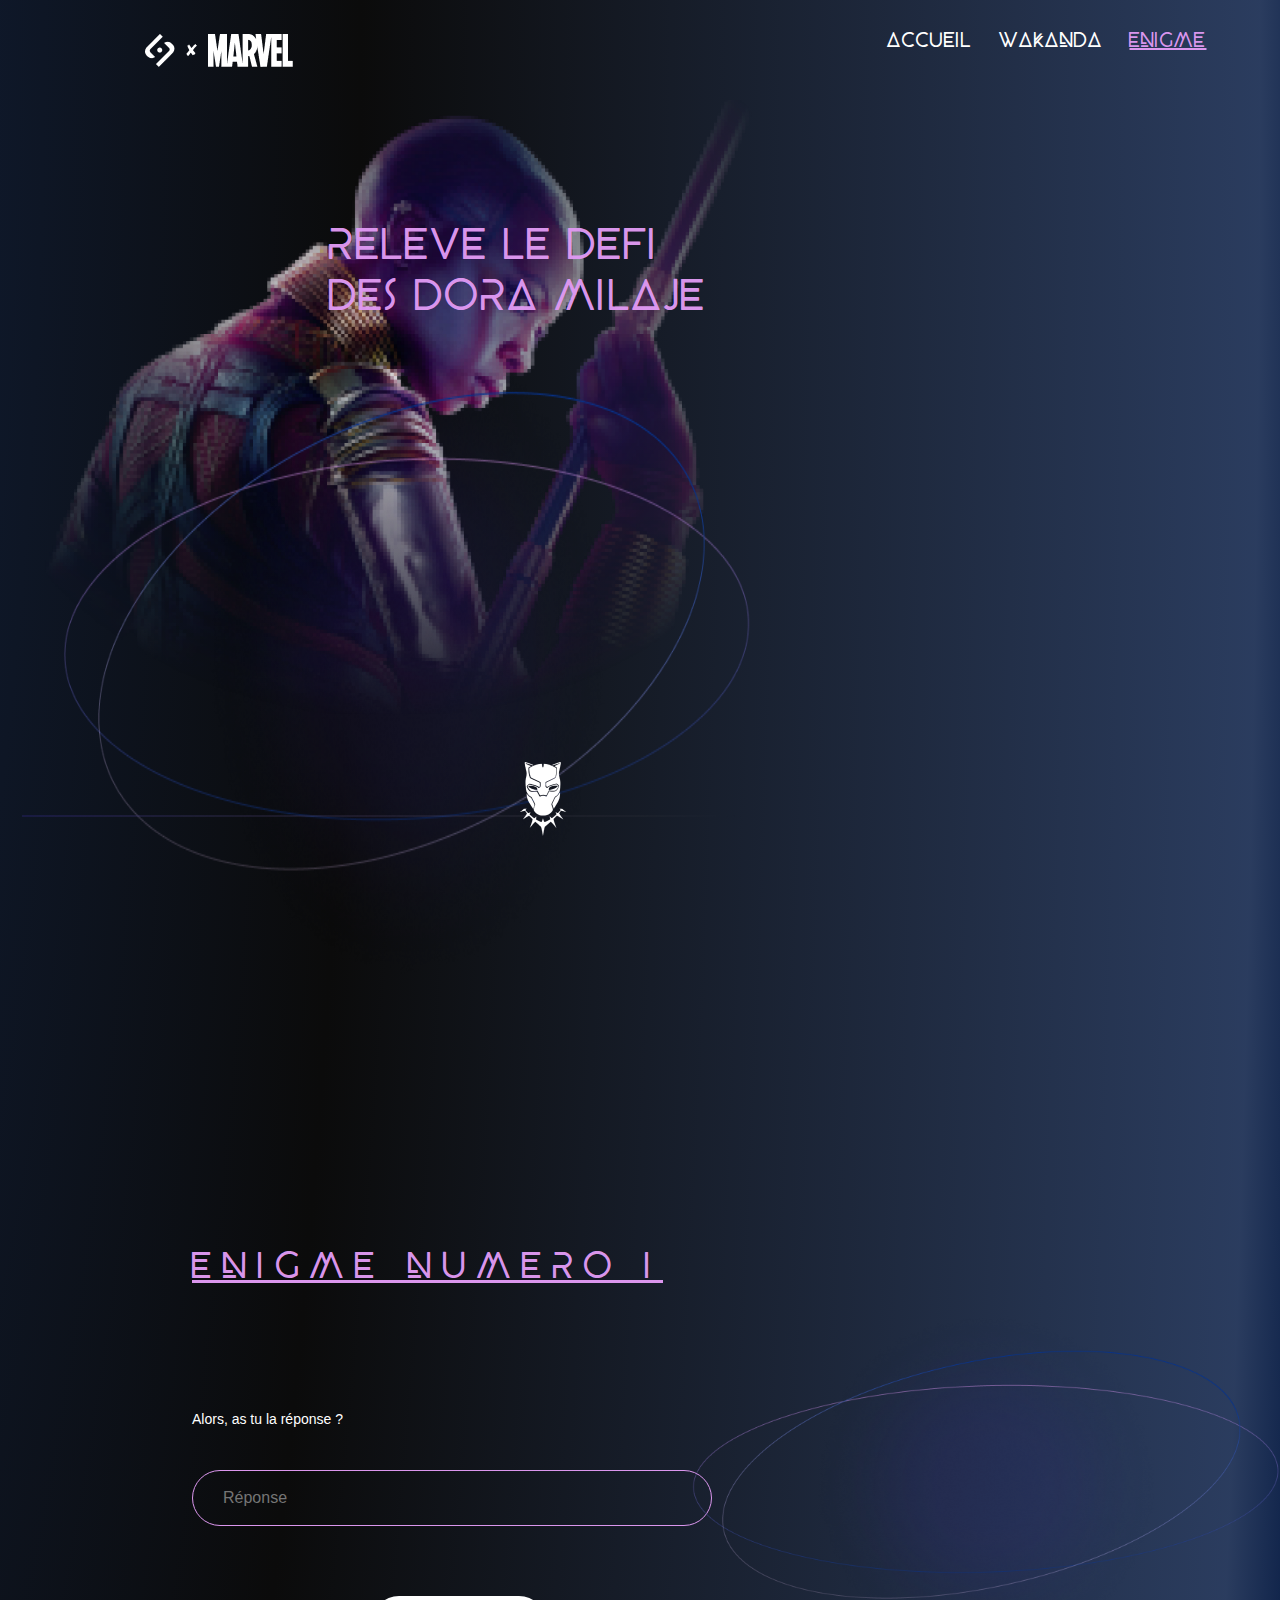
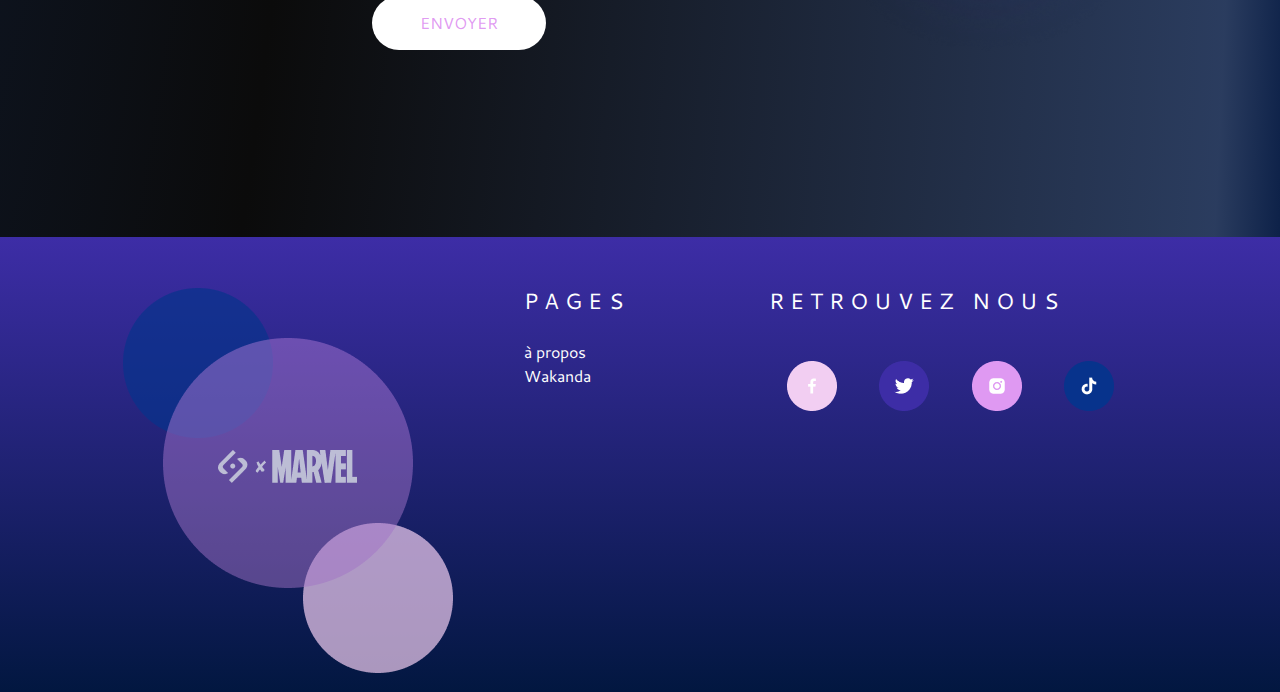
<file: Views/enigme.html>
<!DOCTYPE html>
<html lang="en">
<head>
    <meta charset="UTF-8">
    <title>Enigme</title>
    <link rel="icon" href="../Publics/image/Aceuill/the-mask-.png" type="image/x-icon">
    <link rel="shortcut icon" href="../Publics/image/Aceuill/the-mask-.png" type="image/x-icon">
    <meta http-equiv="X-UA-Compatible" content="IE=edge">
    <meta name="viewport" content="width=device-width, initial-scale=1.0">
    <link rel="stylesheet" href="../Publics/css/bootstrap/bootstrap.min.css">
    <link rel="stylesheet" href="../Publics/css/bootstrap/bootstrap.min.css.map">
    <link rel="stylesheet" href="../Publics/css/style/layout/enigme.css">
</head>
        <!-- popup box !-->
    <div class="container-fluid">
        <div class="row">
            <div class="col-md-12 pop_box" id="pop_box">
                <div class="Pop">
                    <p id="Message">félicitation vous avez réléver le défie ! </p>
                    <a id="Btn_message"> Page d'accueil</a>
                    <div class="Time" id="Time">
                        <img src="../Publics/image/Enigme/figma_logo.svg" alt="figma">
                        <p>Coming soon <span id="Heur">00:00:04</span></p>
                    </div>
                </div>
            </div>
        </div>
    </div>
    <!-- fin -->
<body>
    <header>
        <div class="container-fluid">
            <div class="row">
                <div class="col-md-12">
                    <nav>
                        <div class="logo">
                            <a href="index.html">
                                <img src="../Publics/image/Logo/icon_SAYNA.png" alt="logo SAYNA" class="image"/>
                            </a>
                            <a href="index.html">
                                <img src="../Publics/image/Logo/icon_x.png" alt="logo X" class="cross image"/>
                            </a>
                            <a href="index.html">
                                <img src="../Publics/image/Logo/icon_MARVEL.png" alt="logo MARVEL" class="image"/>
                            </a>
                        </div>
                        <ul class="lien_nav">
                            <li><a href="../index.html">ACCUEIL</a></li>
                            <li><a href="./wakanda.htm">WAKANDA</a></li>
                            <li><a href="./Views/enigme.html" class="lien_active">ENIGME</a></li>
                        </ul>
                    </nav>
                </div>
            </div>
        </div>
        <section class="ligne">
            <div class="ligne_logo">
                <div class="ligne"></div>
                <div class="icon_social">
                    <a href="http://www.marvel-cineverse.fr/pages/mcu/encyclopedie/personnages/black-panther.html" target="_blank">
                        <i class="fab ico fa-facebook"></i> </a>
                    <a href="http://www.marvel-cineverse.fr/pages/mcu/encyclopedie/personnages/black-panther.html" target="_blank">
                        <i class="fab ico fa-instagram"></i></a>
                    <a href="http://www.marvel-cineverse.fr/pages/mcu/encyclopedie/personnages/black-panther.html" target="_blank">
                        <i class="fab ico fa-twitter"></i></a>
                    <a href="http://www.marvel-cineverse.fr/pages/mcu/encyclopedie/personnages/black-panther.html" target="_blank">
                        <img class="ico" src="../Publics/image/Logo/icon_tik_tok.png" alt="logo tikto"></a>
                </div>
            </div>
        </section>
    <header>
        <main>
            <!-- ############################### Section Enigme ################### -->
            <div id="BG">
                <section id="Dora">
                    <div class="container-fluid">
                        <div class="row">
                            <div class="col-md-12 container">
                                <h1>Releve le defi <br>des dora milaje</h1>
                                <img class="image_1" src="../Publics/image/Enigme/Pantherenigme2.png" alt="">
                                <img class="image_2" src="../Publics/image/Enigme/Pantherenigme3.png" alt="">
                                <img class="image_3" src="../Publics/image/Enigme/Pantherenigme4.png" alt="">
                                <p>
                                    Les Dora Milaje sont de farouches guerrières d’élite. Elles constituent la garde
                                    rapprochée du Roi en personne et ont de nombreuses occasions de lui sauver la vie.
                                    Leur Générale, Okoyé est également la dirigeante des forces armées et des
                                    renseignements wakandais. <br><br>
                                    La réussite de cette évaluation ne dépend pas de la chance mais bel et bien de
                                    l’entrainement que tu as suivi jusqu’ici ainsi que de ta détermination. Relève ce défi et
                                    montre-nous que tu es capable de porter les valeurs du Black Panther et du Wakanda !
                                </p>
                            </div>
                        </div>
                    </div>
                </section>
            </div>
            <!-- ###################### Section Enigme ######################"" -->
            <section id="enigme">
                <div class="enigme">
                    <h2 class="titre" id="enigme_type"> enigme numero i</h2>
                    <div class="contenue_enigme">
                        <div class="transcription">
                            <p id="Sujet">Prouve ton talent d’espion et déchiffre cette réplique d’Okoyé écrite en 
                                Wakandais, et apprend par la même occasion la première valeur d’ une Dora Milaje!
                            </p>
                            <p>
                                <span class="panthera-letter">" SI JE SUIS FIDELE C’EST A CE TRONE PEU IMPORTE QUI MONTE DESSUS "</span>
                            </p>
                            <form action="" id="form_enigme">
                                <label for="reponse">Alors, as tu la réponse ?</label> <br>
                                <input type="text" name="reponse" id="reponse" placeholder="Réponse"> <br>
                                <input type="submit" value="ENVOYER" class="btn-form btn-enigme">
                            </form>
                        </div>
                        <div class="info_enigme">
                            <p>
                                <span>Le savais tu ? </span>
                                <p id="a_savoir">
                                    <span>Voici la transicription de l’alphabet :</span> <br>
                                    <span class="alphabet">
                                        A = <span> A </span>;
                                        B = <span> B </span>;
                                        C = <span> C </span>;
                                        D = <span> D </span>;
                                        E = <span> E </span>;
                                        F = <span> F </span>;
                                        G = <span> G </span>;
                                        H = <span> H </span>;
                                        I = <span> I </span>;
                                        J = <span> J </span>;
                                        K = <span> K </span>;
                                        L = <span> L </span>;
                                        M = <span> M </span>;
                                        N = <span> N </span>;
                                        O = <span> O </span>;
                                        P = <span> P </span>;
                                        Q = <span> Q </span>;
                                        R = <span> R </span>;
                                        S = <span> S </span>;
                                        T = <span> T </span>;
                                        U = <span> U </span>;
                                        W = <span> W </span>;
                                        X = <span> X </span>;
                                        Y = <span> Y </span>;
                                        Z = <span> Z </span>
                                    </span>
                                </p>
                            </p>
                        </div>
                    </div>
                </div>
            </section>
        </main>
    <footer>
        <div class="container-fluid">
            <div class="row">
                <div class="col-md-4">
                    <div class="row">
                        <div class="col-md-12">
                            <div class="footer_img">
                                <a href="./Views/Wakanda.html">
                                    <img src="../Publics/image/Logo/icon_SaynaXMarvel.png" alt="logo SAYNA & MARVEL" class="foot">
                                </a>
                            </div>
                        </div>
                    </div>
                </div>
                <div class="col-md-8">
                    <div class="row">
                        <div class="col-md-12">
                            <div class="container">
                                <div class=" row table">
                                    <div class="col-md-4">
                                        <div class="row">
                                            <div class="col-md-12">
                                                <div class="lien_page">
                                                    <h5>Pages</h5>
                                                    <ul>
                                                        <a href=""><li><span>à</span> propos</li></a>
                                                        <a href="./Views/wakanda.htm"><li>Wakanda</li></a>
                                                    </ul>
                                                </div>
                                            </div>
                                        </div>
                                    </div>
                                    <div class="col-md-8">
                                        <div class="row">
                                            <div class="col-md-12">
                                                <div class="social">
                                                    <h5>retrouvez nous</h5>
                                                    <div class="icon">
                                                        <a href="http://www.marvel-cineverse.fr/pages/mcu/encyclopedie/personnages/black-panther.html">
                                                            <img class="icot facebook" src="../Publics/image/Logo/icon_facebook_footer.png" alt="Facebook">
                                                        </a>
                                                        <a href="http://www.marvel-cineverse.fr/pages/mcu/encyclopedie/personnages/black-panther.html">
                                                            <img class="icot Twiter" src="../Publics/image/Logo/icon_twitter_footer.png" alt="Twiter">
                                                        </a>
                                                        <a href="http://www.marvel-cineverse.fr/pages/mcu/encyclopedie/personnages/black-panther.html">
                                                            <img class="icot Instagram" src="../Publics/image/Logo/icon_instagram_footer.png" alt="Instagram">
                                                        </a>
                                                        <a href="http://www.marvel-cineverse.fr/pages/mcu/encyclopedie/personnages/black-panther.html">
                                                            <img class="icot Tik_Tok" src="../Publics/image/Logo/icon_ti_tok_footer.png" alt=" Tik_Tok">
                                                        </a>
                                                    </div>
                                                </div>
                                            </div>
                                        </div>
                                    </div>
                                </div>
                                <div class="row_2">
                                    <p>
                                        2022 Tous droits réservés <span>
                                        </span>. Conditions d’utilisation</span>
                                        . Politique de confidentialité <span>
                                    </p>
                                </div>
                            </div>
                        </div>
                    </div>
                </div>
            </div>
        </div>
    </footer>
    <script src="../Publics/js/main/jquery.js"></script>
    <script src="../Publics/js/bootstrap/bootstrap.min.js"></script>
    <script src="../Publics/js/bootstrap/bootstrap.min.js.map"></script>
    <script src="../Publics/js/icons/all.js"></script>
    <script src="../Publics/js/main/main.js"></script>
    <!-- <script src="../Publics/js/main/wakanda.js"></script> -->
    <script src="../Publics/js/main/enigme.js"></script>
</body>
</html>
</file>
<file: Publics/css/style/layout/enigme.css>
@font-face {
  font-family: "Panthera";
  src: url(../../../fonts/Panthera_Regular.ttf);
}
@font-face {
  font-family: "Beyno";
  src: url(../../../fonts/BEYNO.otf);
}
@font-face {
  font-family: "Wakanda Forever";
  src: url(../../../fonts/Wakanda_Forever_Regular.ttf);
}
@font-face {
  font-family: "Cantarell";
  src: url(../../../fonts/Cantarell_Regular.ttf);
}
nav {
  display: flex;
  justify-content: space-between;
  align-items: center;
  width: 80%;
  height: 100px;
  margin: auto;
}
nav .logo {
  display: flex;
  flex-direction: row;
  align-items: center;
}
nav .logo img {
  margin: 5px;
}
nav .lien_nav {
  display: flex;
  flex-direction: row;
  font-family: "Beyno";
}
nav .lien_nav li {
  display: inline-block;
  margin: 5%;
}
nav .lien_nav li a {
  text-decoration: none;
  font-family: "Beyno";
  font-size: 20px;
  font-style: regular;
  color: #ffffff;
}
nav .lien_nav li a:hover {
  text-decoration: underline;
  color: rgba(223, 153, 242, 0.9803921569);
}
nav .lien_nav .lien_active {
  text-decoration: underline;
  color: rgba(223, 153, 242, 0.9803921569);
}

/* ####################   Responsive du nav ##########################*/
@media (max-width: 800px) {
  nav {
    display: flex;
    justify-content: space-between;
    align-items: center;
    width: 80%;
    margin: auto;
  }
  nav .logo {
    display: flex;
    flex-direction: row;
    align-items: center;
  }
  nav .logo img {
    margin: 5px;
  }
  nav .lien_nav {
    display: flex;
    flex-direction: row;
  }
  nav .lien_nav li {
    display: inline-block;
    margin: 5%;
  }
  nav .lien_nav li a {
    text-decoration: none;
    font-size: 16px;
    font-style: regular;
  }
}
/*#################### Ligne ################################*/
.ligne_logo {
  top: 0;
  left: 2.5%;
  height: 60vh;
  display: flex;
  position: fixed;
  z-index: 1002;
  flex-direction: column;
  justify-content: space-between;
  align-items: center;
  border: 4px solid rgba(223, 153, 242, 0.9803921569);
  border-bottom: 0;
  border-top: 0;
  border-right: 0;
}
.ligne_logo .ligne {
  height: 60vh;
  margin-left: 15px;
  border: 2px solid rgba(223, 153, 242, 0.9803921569);
}
.ligne_logo .icon_social {
  margin-left: 15px;
  display: flex;
  flex-direction: column;
  align-items: flex-end;
}
.ligne_logo .icon_social .ico {
  width: 20px;
  height: 20px;
  color: rgba(255, 255, 255, 0.7254901961);
  margin: 5px 10px;
}
.ligne_logo .icon_social .ico img {
  margin: 5px 10px;
}

* {
  margin: 0;
  padding: 0;
  box-sizing: border-box;
}

@keyframes fade-in {
  0% {
    opacity: 0%;
    transform: translateX(-100px);
  }
  100% {
    opacity: 100%;
    transform: translateX(0px);
  }
}
@keyframes textmove {
  from {
    right: 600px;
  }
  to {
    right: 0px;
  }
}
p, h1, h2, h3, h4, h5 {
  position: relative;
  animation-name: textmove;
  animation-duration: 4s;
  animation-iteration-count: 1;
}

body {
  background: radial-gradient(126.67% 350.28% at -21.35% 0%, #11213F 0%, #0b0b0b 39.1%, rgba(2, 23, 64, 0.837641) 94.57%, #021740 100%);
  background-repeat: no-repeat;
  background-size: cover;
  color: #ffffff;
}

h1 {
  font-family: "Panthera";
  font-size: 68px;
  color: rgba(223, 153, 242, 0.9803921569);
}

h2 {
  font-family: "Beyno";
  color: rgba(223, 153, 242, 0.9803921569);
  font-size: 36px;
}

p {
  font-family: "Cantarell";
  font-size: 16px;
  width: 60%;
  text-align: justify;
}

a {
  text-decoration: none;
  color: inherit;
}

ul {
  list-style: none;
}

.image:hover,
.foot:hover {
  filter: brightness(0) saturate(100%) invert(75%) sepia(61%) saturate(1896%) hue-rotate(212deg) brightness(100%) contrast(90%);
}

.ico:hover,
.ligne_logo img:hover {
  filter: brightness(0) saturate(100%) invert(100%) sepia(89%) saturate(0%) hue-rotate(235deg) brightness(104%) contrast(101%);
}

#cursor {
  position: relative;
  display: block;
  height: 30px;
}

footer {
  background: linear-gradient(to bottom, #3d2da6, #021740);
  display: flex;
  justify-content: center;
  align-items: center;
  padding: 4% 0% 0% 7%;
}
footer .footer_img {
  height: 385px;
  width: 330px;
  background-image: url(../../../image/Logo/Group\ 2052.png);
  background-size: 100%;
  background-repeat: no-repeat;
  display: flex;
  align-items: center;
  justify-content: center;
  margin: 0% 0% 5% 5%;
  opacity: 0.7;
  z-index: 87;
}
footer .foot {
  margin-bottom: 20%;
  z-index: 85;
}
footer .foot img:hover {
  transform: scale(1.1);
}
footer .container {
  display: flex;
  flex-direction: column;
  height: 395px;
  margin-left: 1%;
}
footer .container .table {
  display: flex;
  justify-content: space-between;
  width: 100%;
}
footer .container .lien_page {
  display: block;
  margin-bottom: 10px;
}
footer .container .lien_page a {
  text-decoration: none;
  font-family: "cantarell";
  font-size: 16px;
  color: #ffffff;
}
footer .container .lien_page a:hover {
  text-decoration: underline;
}
footer .container h5 {
  text-transform: uppercase;
  font-family: "cantarell";
  font-size: 22px;
  color: #ffffff;
  letter-spacing: 0.28em;
  margin-bottom: 25px;
}
footer .container .icon {
  align-items: center;
  margin: 4%;
}
footer .container .icon .icot {
  padding: 5% 9% 2% 0%;
}
footer .container .icon img:hover {
  transform: scale(1.1);
  opacity: 0.4;
}
footer .container .row_2 {
  display: flex;
  flex-direction: column;
  font-family: "cantarell";
  font-size: 14px;
  color: #ffffff;
  margin-top: 100px;
  align-items: first baseline;
}
footer .container .row_2 p {
  width: 100%;
}
footer .container .row_2 p span {
  font-family: " sans-serif";
  font-size: 12px;
  padding: 0% 1% 0% 1%;
  list-style-type: circle;
}

@media (max-width: 800px) {
  footer {
    display: block;
    flex-direction: row;
    padding: 2% 0% 3% 4%;
  }
  footer .footer_img {
    height: 235px;
    width: 180px;
    background-image: url(../../../image/Logo/Group\ 2052.png);
    background-size: 100%;
    background-repeat: no-repeat;
    display: flex;
    align-items: center;
    justify-content: center;
    margin: 27% 0% 5% 5%;
    opacity: 0.7;
    z-index: 87;
  }
  footer .foot {
    width: 100px;
    margin-bottom: 15%;
    z-index: 85;
  }
  footer .foot img:hover {
    transform: scale(1.1);
  }
  footer .container {
    display: flex;
    flex-direction: column;
    height: 80%;
    width: 100%;
  }
  footer .container .table {
    display: flex;
    justify-content: center;
    width: 100%;
  }
  footer .container .lien_page {
    display: block;
    margin-bottom: 2%;
  }
  footer .container .lien_page a {
    text-decoration: none;
    font-family: "cantarell";
    font-size: 16px;
    color: #ffffff;
  }
  footer .container .lien_page a:hover {
    text-decoration: underline;
  }
  footer .container h5 {
    left: 6%;
    text-transform: uppercase;
    font-family: "cantarell";
    font-size: 22px;
    color: #ffffff;
    letter-spacing: 0.28em;
    margin-bottom: 25px;
  }
  footer .container .icon {
    align-items: center;
    margin: 4%;
  }
  footer .container .icon .icot {
    padding: 5% 2% 2% 0%;
  }
  footer .container .icon img:hover {
    transform: scale(1.1);
    opacity: 0.4;
  }
  footer .container .row_2 {
    display: flex;
    flex-direction: column;
    font-family: "cantarell";
    font-size: 14px;
    color: #ffffff;
    margin-top: 100px;
    align-items: first baseline;
  }
  footer .container .row_2 p {
    width: 140%;
    left: -60%;
    padding: 4% 0% 0% 0%;
  }
  footer .container .row_2 p span {
    font-family: " sans-serif";
    font-size: 12px;
  }
}
p,
label {
  font-size: 14px;
  margin: 20px 0px;
  color: #ffffff;
}

/* ########################### Desing Popup ###############################"*/
.pop_box {
  position: fixed;
  top: 25%;
  left: 20%;
  width: 60%;
  height: 60%;
  display: flex;
  align-items: center;
  justify-content: center;
  border-radius: 25px;
  background: linear-gradient(to bottom, #3d2da6 10%, #021740 100%);
  z-index: 11111;
}
.pop_box .Pop {
  display: flex;
  flex-direction: column;
  align-items: center;
  justify-content: center;
  width: 80%;
  height: 80%;
  border-radius: 25px;
  background: linear-gradient(to bottom, #9E91B7 30%, #3d2da6 100%);
}
.pop_box .Pop p {
  text-align: center;
  color: #07338C;
  top: 2%;
  text-transform: uppercase;
  font-family: "Cantarell";
  font-size: 20px;
}
.pop_box .Pop a {
  text-decoration: none;
  text-transform: uppercase;
  color: #ffffff;
  background-color: rgba(223, 153, 242, 0.9803921569);
  border-radius: 25px;
  padding: 2% 2%;
  margin: 4% 0%;
}
.pop_box .Pop a:hover {
  filter: drop-shadow(0 0 20px #ffffff);
}
.pop_box .Pop .Time {
  display: flex;
  flex-direction: row;
  justify-content: space-between;
  align-items: center;
}
.pop_box .Pop .Time img {
  width: 70px;
  position: relative;
  left: 10%;
  bottom: 4%;
}
.pop_box .Pop .Time #Heur {
  display: flex;
  flex-direction: row;
  text-align: center;
  color: #ff0000;
}
.pop_box .Pop .Time #Heur p {
  width: 80%;
}

/* #################### Desing du section Dora ###########################*/
#BG {
  height: 120vh;
  display: flex;
  background-image: url("../../../image/Enigme/Pantherenigme1.png");
  background-repeat: no-repeat;
  background-size: 80%;
  background-position: -2vw -15vw;
  margin-bottom: 5%;
}
#BG #Dora .container {
  margin-top: 16%;
  position: relative;
  display: flex;
  flex-direction: column;
  align-items: flex-end;
}
#BG #Dora .container h1 {
  font-family: "Beyno";
  font-size: 43px;
  right: 6%;
}
#BG #Dora .container img {
  position: relative;
}
#BG #Dora .container .image_1 {
  bottom: 4%;
  width: 43rem;
  height: 44rem;
}
#BG #Dora .container .image_2 {
  right: 25%;
  bottom: 31%;
}
#BG #Dora .container .image_3 {
  left: 1%;
  width: 46rem;
  bottom: 33.5%;
}
#BG #Dora .container p {
  right: 7.5%;
  bottom: 54%;
  width: 35%;
  font-size: 12px;
  text-align: justify;
}

/* #################### Responsive du section Dora ###########################*/
@media (max-width: 800px) {
  #BG {
    height: 90vh;
    display: flex;
    background-image: url("../../../image/Enigme/Pantherenigme1.png");
    background-repeat: no-repeat;
    background-size: cover;
    margin-bottom: 5%;
  }
  #BG #Dora .container {
    margin-top: 16%;
    position: relative;
    display: flex;
    flex-direction: column;
    align-items: center;
  }
  #BG #Dora .container h1 {
    font-family: "Beyno";
    font-size: 43px;
    right: 6%;
  }
  #BG #Dora .container img {
    position: relative;
  }
  #BG #Dora .container .image_1 {
    bottom: 4%;
    width: 43rem;
    height: 44rem;
  }
  #BG #Dora .container .image_2 {
    right: 3%;
    bottom: 31%;
  }
  #BG #Dora .container .image_3 {
    left: 1%;
    width: 46rem;
    bottom: 33.5%;
  }
  #BG #Dora .container p {
    left: 2%;
    bottom: 54%;
    width: 85%;
    font-size: 12px;
    text-align: justify;
  }
}
/*####################" Desing du section Enigme ##############################"*/
.enigme {
  margin-left: 15%;
}
.enigme .titre {
  text-decoration: underline;
  letter-spacing: 0.25em;
  line-height: 50px;
}
.enigme .contenue_enigme {
  display: flex;
  justify-content: space-between;
  align-items: center;
  margin-bottom: 150px;
}
.enigme .contenue_enigme .info_enigme {
  background-image: url("../../../image/Enigme/Pantherenigme2.png");
  background-size: 100%;
  background-repeat: no-repeat;
  height: 385px;
  width: 600px;
  margin: auto;
  display: flex;
  flex-direction: column;
  justify-content: center;
}
.enigme .contenue_enigme .info_enigme p {
  width: 70%;
  font-size: 11px;
  margin: 2px auto;
}
.enigme .contenue_enigme .info_enigme p .titre-info {
  display: block;
  text-align: center;
}

.alphabet span {
  font-family: "Wakanda Forever" !important;
}

.transcription {
  width: 500px;
}
.transcription .panthera-letter {
  font-family: "Wakanda Forever";
  font-size: 28px;
  color: rgba(223, 153, 242, 0.9803921569);
  line-height: 40px;
}
.transcription form {
  margin-top: 50px;
}
.transcription form input[type=text] {
  width: 520px;
  height: 56px;
  border: 1px solid rgba(223, 153, 242, 0.9803921569);
  border-radius: 38px;
  padding-left: 30px;
  margin: 20px 0px;
  background-color: rgba(255, 255, 255, 0);
  color: #ffffff;
}
.transcription form .btn-enigme {
  margin-left: 180px;
  margin-top: 50px;
}
.transcription form .btn-enigme:hover {
  filter: drop-shadow(0 0 20px #ffffff);
}

/* #################### Responsive du section Enigme ###########################*/
@media (max-width: 800px) {
  .enigme {
    margin-left: 15%;
  }
  .enigme .titre {
    text-decoration: underline;
    letter-spacing: 0.25em;
    line-height: 50px;
  }
  .enigme .contenue_enigme {
    display: flex;
    justify-content: space-between;
    align-items: center;
    margin-bottom: 150px;
  }
  .enigme .contenue_enigme .info_enigme {
    background-image: url("../../../image/Enigme/Pantherenigme2.png");
    background-size: 100%;
    background-repeat: no-repeat;
    height: 385px;
    width: 600px;
    margin: auto;
    display: flex;
    flex-direction: column;
    justify-content: center;
  }
  .enigme .contenue_enigme .info_enigme p {
    width: 70%;
    font-size: 11px;
    margin: 2px auto;
  }
  .enigme .contenue_enigme .info_enigme p .titre-info {
    display: block;
    text-align: center;
  }
}
.btn-form {
  font-family: "cantarell";
  font-style: bold;
  width: 174px;
  height: 54px;
  border-radius: 38px;
  color: rgba(223, 153, 242, 0.9803921569);
  border: 0;
  background-color: #ffffff;
}/*# sourceMappingURL=enigme.css.map */
</file>
